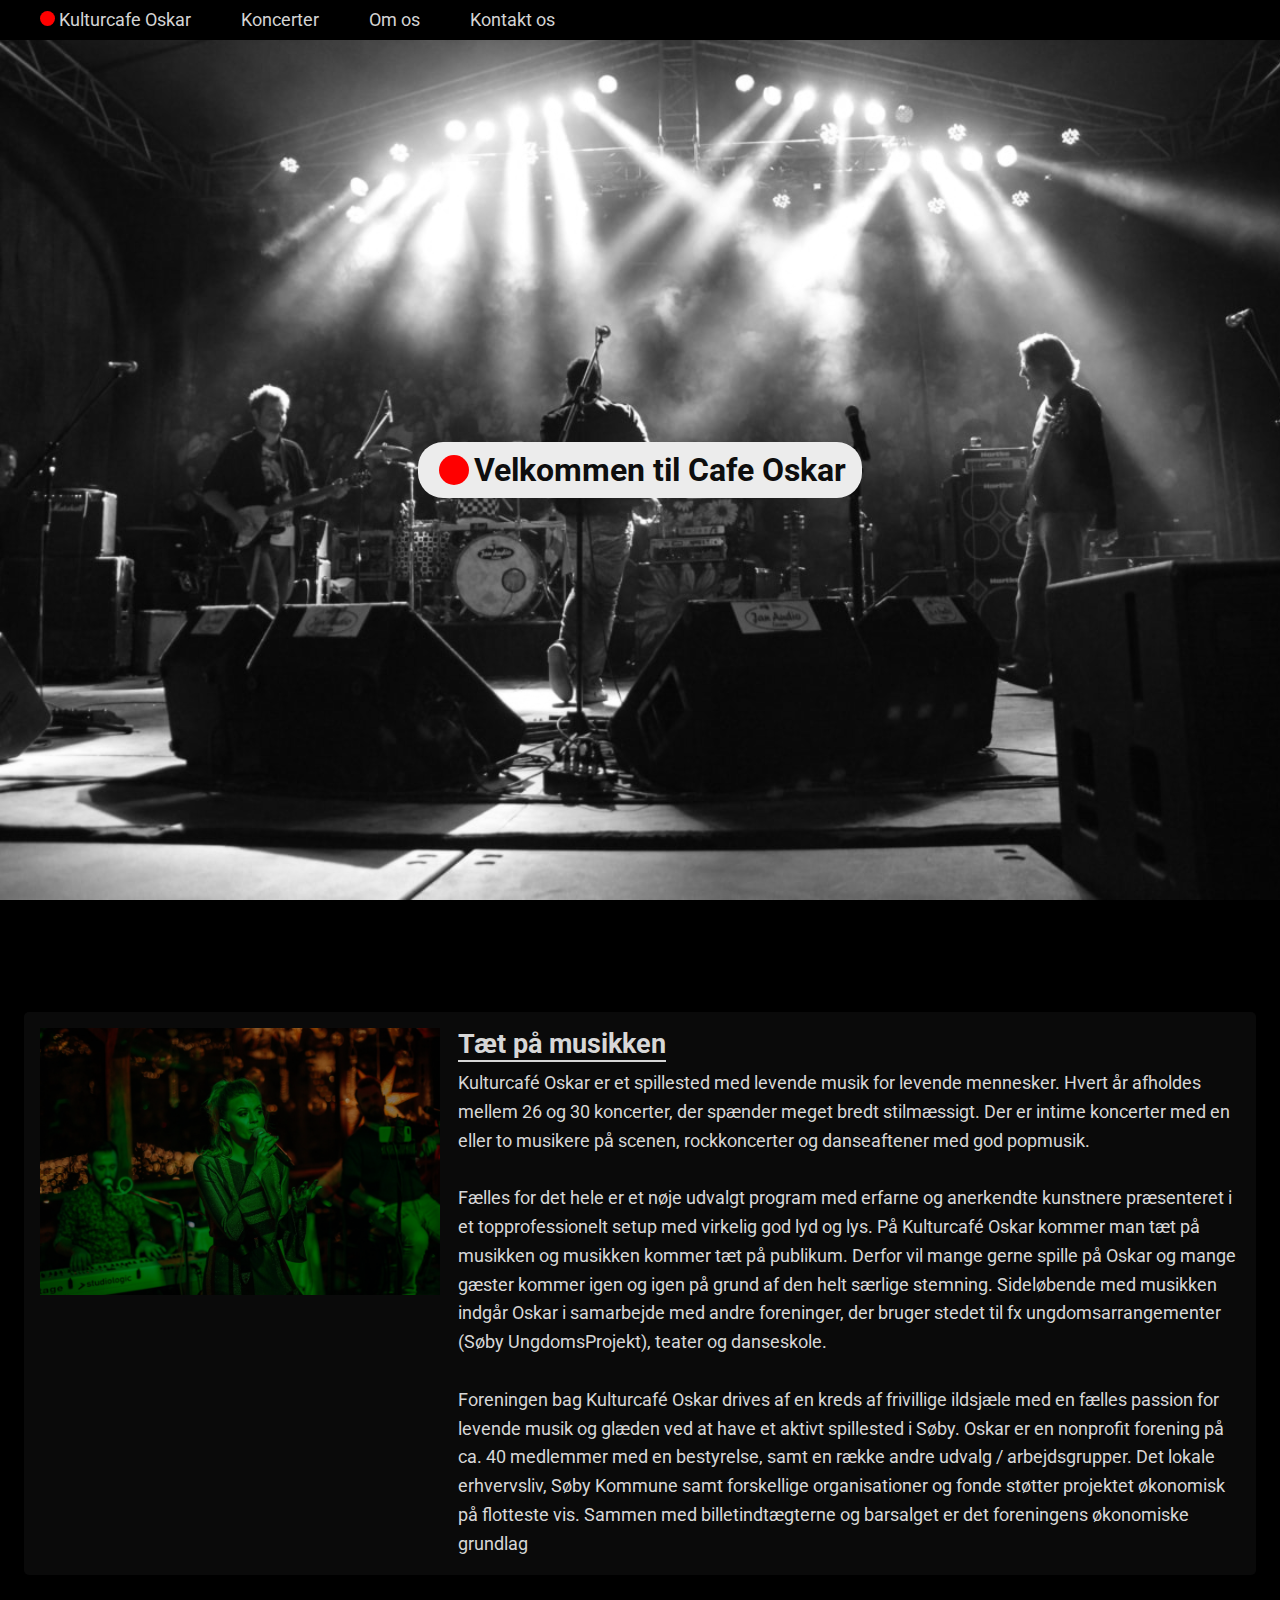
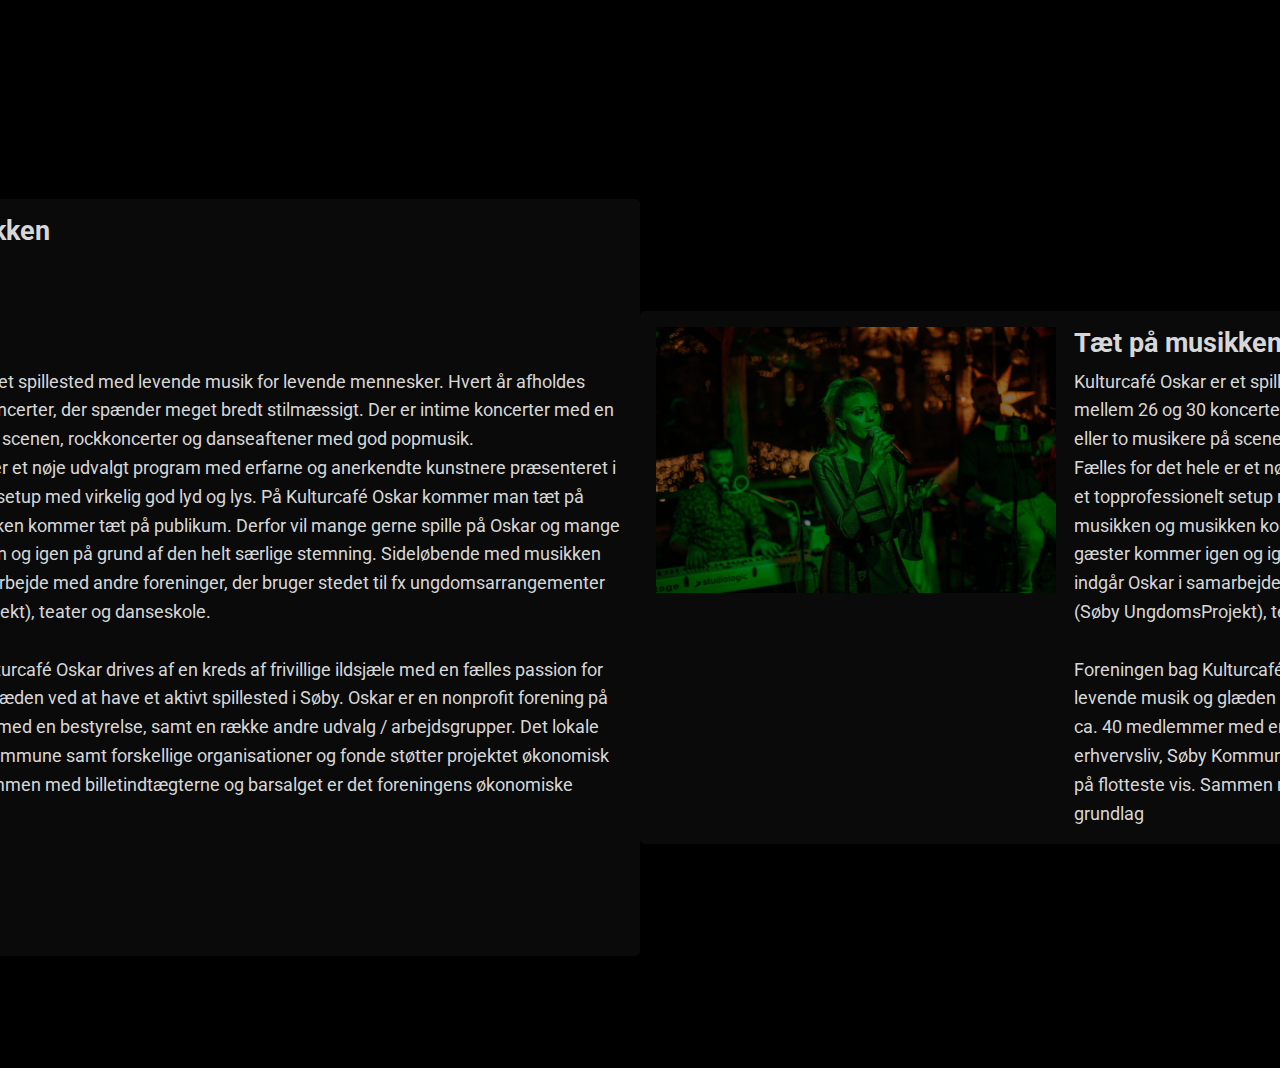
<file: pages/index.html>
<!DOCTYPE html>
<html lang="en">
<head>
    <meta charset="UTF-8">
    <meta http-equiv="X-UA-Compatible" content="IE=edge">
    <meta name="viewport" content="width=device-width, initial-scale=1.0">
    <title>Kulturcafe Oskar</title>
    
    <link rel="stylesheet" href="../styling/css/essential/main.css">
    <link rel="stylesheet" href="../styling/css/essential/nav.css">
    <link rel="stylesheet" href="../styling/css/essential/footer.css">

    <link rel="stylesheet" href="../styling/css/Kulturcafe-oskar.css">
    
</head>
<body>
    <nav class="top-nav">

        <div class="nav-item-list">

            <a href="index.html" class="nav-item-link">
                <div class="hero-text-round-nav"></div> 
                Kulturcafe Oskar
            </a>

            <a href="koncerter.html" class="nav-item-link">
                Koncerter
            </a>

            <a href="om-os.html" class="nav-item-link">
                Om os
            </a>

            <a href="kontakt-os.html" class="nav-item-link">
                Kontakt os
            </a>

        </div>

    </nav>

    <header class="header">
        <div class="header-content">
            
            
                   
                <a href="#section" class="hero-text"> 
                    <div class="hero-text-round"></div>  
                    <h1> 
                        
                        Velkommen til Cafe Oskar
                    </h1>
                </a>
            </h1>
        </div>
    </header>

    <section class="section" id="section">

        <div class="section-image-container">
            <img class="section-pic" src="../drive-download-20221002T151746Z-001/sannebentsen.jpeg" alt="billede af Kulturcafe">
            <h2 class="section-header">
                <span>Tæt på musikken</span>
            </h2>
            <p class="section-text">
                
Kulturcafé Oskar er et spillested med levende musik for levende mennesker.
Hvert år afholdes mellem 26 og 30 koncerter, der spænder meget bredt stilmæssigt. Der er intime koncerter med en eller to musikere på scenen, rockkoncerter og danseaftener med god popmusik.
<br><br>
Fælles for det hele er et nøje udvalgt program med erfarne og anerkendte kunstnere præsenteret i et topprofessionelt setup med virkelig god lyd og lys.
På Kulturcafé Oskar kommer man tæt på musikken og musikken kommer tæt på publikum. Derfor vil mange gerne spille på Oskar og mange gæster kommer igen og igen på grund af den helt særlige stemning.
Sideløbende med musikken indgår Oskar i samarbejde med andre foreninger, der bruger stedet til fx ungdomsarrangementer (Søby UngdomsProjekt), teater og danseskole.
<br><br>
Foreningen bag
Kulturcafé Oskar drives af en kreds af frivillige ildsjæle med en fælles passion for levende musik og glæden ved at have et aktivt spillested i Søby.
Oskar er en nonprofit forening på ca. 40 medlemmer med en bestyrelse, samt en række andre udvalg / arbejdsgrupper.
Det lokale erhvervsliv, Søby Kommune samt forskellige organisationer og fonde støtter projektet økonomisk på flotteste vis. Sammen med billetindtægterne og barsalget er det foreningens økonomiske grundlag
            </p>
        </div>

    </section>
    <sectigon class="section">

        <div class="section-image-container">
            <img class="section-pic" src="../drive-download-20221002T151746Z-001/sannebentsen.jpeg" alt="billede af Kulturcafe">
            <h2 class="section-header">
                Tæt på musikken
            </h2>
            <p class="section-text">
                
Kulturcafé Oskar er et spillested med levende musik for levende mennesker.
Hvert år afholdes mellem 26 og 30 koncerter, der spænder meget bredt stilmæssigt. Der er intime koncerter med en eller to musikere på scenen, rockkoncerter og danseaftener med god popmusik.
<br>
Fælles for det hele er et nøje udvalgt program med erfarne og anerkendte kunstnere præsenteret i et topprofessionelt setup med virkelig god lyd og lys.
På Kulturcafé Oskar kommer man tæt på musikken og musikken kommer tæt på publikum. Derfor vil mange gerne spille på Oskar og mange gæster kommer igen og igen på grund af den helt særlige stemning.
Sideløbende med musikken indgår Oskar i samarbejde med andre foreninger, der bruger stedet til fx ungdomsarrangementer (Søby UngdomsProjekt), teater og danseskole.
<br><br>
Foreningen bag
Kulturcafé Oskar drives af en kreds af frivillige ildsjæle med en fælles passion for levende musik og glæden ved at have et aktivt spillested i Søby.
Oskar er en nonprofit forening på ca. 40 medlemmer med en bestyrelse, samt en række andre udvalg / arbejdsgrupper.
Det lokale erhvervsliv, Søby Kommune samt forskellige organisationer og fonde støtter projektet økonomisk på flotteste vis. Sammen med billetindtægterne og barsalget er det foreningens økonomiske grundlag
            </p>
        </div>

    </section>
    <section class="section">

        <div class="section-image-container">
            <img class="section-pic" src="../drive-download-20221002T151746Z-001/sannebentsen.jpeg" alt="billede af Kulturcafe">
            <h2 class="section-header">
                Tæt på musikken
            </h2>
            <p class="section-text">
                
Kulturcafé Oskar er et spillested med levende musik for levende mennesker.
Hvert år afholdes mellem 26 og 30 koncerter, der spænder meget bredt stilmæssigt. Der er intime koncerter med en eller to musikere på scenen, rockkoncerter og danseaftener med god popmusik.
<br>
Fælles for det hele er et nøje udvalgt program med erfarne og anerkendte kunstnere præsenteret i et topprofessionelt setup med virkelig god lyd og lys.
På Kulturcafé Oskar kommer man tæt på musikken og musikken kommer tæt på publikum. Derfor vil mange gerne spille på Oskar og mange gæster kommer igen og igen på grund af den helt særlige stemning.
Sideløbende med musikken indgår Oskar i samarbejde med andre foreninger, der bruger stedet til fx ungdomsarrangementer (Søby UngdomsProjekt), teater og danseskole.
<br><br>
Foreningen bag
Kulturcafé Oskar drives af en kreds af frivillige ildsjæle med en fælles passion for levende musik og glæden ved at have et aktivt spillested i Søby.
Oskar er en nonprofit forening på ca. 40 medlemmer med en bestyrelse, samt en række andre udvalg / arbejdsgrupper.
Det lokale erhvervsliv, Søby Kommune samt forskellige organisationer og fonde støtter projektet økonomisk på flotteste vis. Sammen med billetindtægterne og barsalget er det foreningens økonomiske grundlag
            </p>
        </div>

    </section>
</body>
</html>
</file>
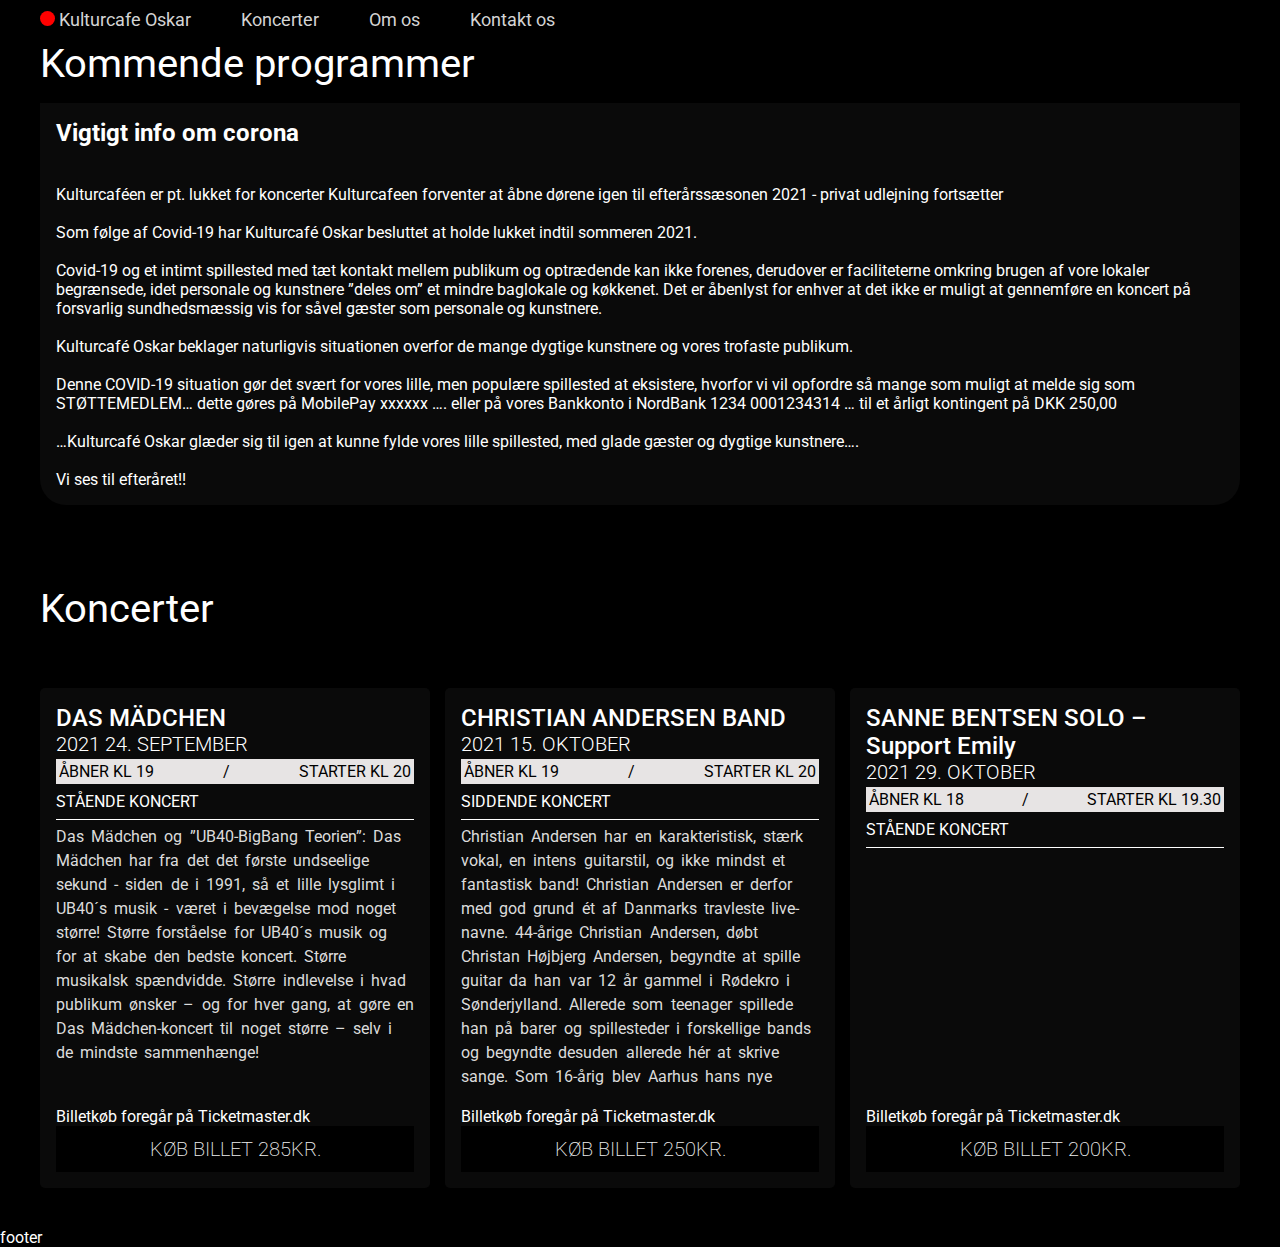
<file: pages/koncerter.html>
<!DOCTYPE html>
<html lang="en">
<head>
    <meta charset="UTF-8">
    <meta http-equiv="X-UA-Compatible" content="IE=edge">
    <meta name="viewport" content="width=device-width, initial-scale=1.0">

    <link rel="stylesheet" href="../styling/css/essential/main.css">
    <link rel="stylesheet" href="../styling/css/essential/nav.css">
    <link rel="stylesheet" href="../styling/css/essential/footer.css">

    <link rel="stylesheet" href="../styling/css/koncerter.css">
    
    <title>Kulturcafe Oskar Koncerter</title>
</head>
<body>
    <nav class="top-nav">

        <div class="nav-item-list">

            <a href="index.html" class="nav-item-link">
                <div class="hero-text-round-nav"></div> 
                Kulturcafe Oskar
            </a>

            <a href="koncerter.html" class="nav-item-link">
                Koncerter
            </a>

            <a href="om-os.html" class="nav-item-link">
                Om os
            </a>

            <a href="kontakt-os.html" class="nav-item-link">
                Kontakt os
            </a>

        </div>

    </nav>

    <header class="koncerter-header">
        <div class="koncerter-header-titel">
            Kommende programmer
        </div>

        <div class="koncerter-header-program">
        <h2>Vigtigt info om corona</h2>
<br/><br/>
Kulturcaféen er pt. lukket for koncerter
Kulturcafeen forventer at åbne dørene igen til efterårssæsonen 2021 - privat udlejning fortsætter
<br/><br/>
Som følge af Covid-19 har Kulturcafé Oskar besluttet at holde lukket indtil sommeren 2021.
<br/><br/>
Covid-19 og et intimt spillested med tæt kontakt mellem publikum og optrædende kan ikke forenes, derudover er faciliteterne omkring brugen af vore lokaler begrænsede, idet personale og kunstnere ”deles om” et mindre baglokale og køkkenet. Det er åbenlyst for enhver at det ikke er muligt at gennemføre en koncert på forsvarlig sundhedsmæssig vis for såvel gæster som personale og kunstnere.
<br/><br/>
Kulturcafé Oskar beklager naturligvis situationen overfor de mange dygtige kunstnere og vores trofaste publikum.
<br/><br/>
Denne COVID-19 situation gør det svært for vores lille, men populære spillested at eksistere, hvorfor vi vil opfordre så mange som muligt at melde sig som STØTTEMEDLEM… dette gøres på MobilePay xxxxxx …. eller på vores Bankkonto i NordBank 1234 0001234314 … til et årligt kontingent på DKK 250,00
<br/><br/>
…Kulturcafé Oskar glæder sig til igen at kunne fylde vores lille spillested, med glade gæster og dygtige kunstnere….
<br/><br/>
Vi ses til efteråret!!
        </div>

    </header>

    <header class="koncerter-header">
        <div class="koncerter-header-titel">
            Koncerter
        </div>

    </header>



    <div class="koncerter">

        <div class="koncerter-item">

            <div class="koncerter-info">
                <span class="koncerter-titel">DAS MÄDCHEN</span>
                <div class="koncerter-date">
                    <span>2021</span>    
                    <span>24. september</span>    
                    </div>
                    <div class="koncerter-time">
                        <span>ÅBNER KL 19</span> 
                        <span>/</span>
                        <span>STARTER KL 20</span> 
                    </div>
                <div class="koncerter-seats">
                    stående koncert
                </div>
                    
                </div>

            <div class="koncerter-program">
                
                    Das Mädchen og ”UB40-BigBang Teorien”: Das Mädchen har fra det det første undseelige sekund - siden de i 1991, så et lille lysglimt i UB40´s musik - været i bevægelse mod noget større! Større forståelse for UB40´s musik og for at skabe den bedste koncert. Større musikalsk spændvidde. Større indlevelse i hvad publikum ønsker – og for hver gang, at gøre en Das Mädchen-koncert til noget større – selv i de mindste sammenhænge!
                
            </div>
    
            <div class="koncerter-buy">
                <p>Billetkøb foregår på Ticketmaster.dk</p>
                <a href="https://www.ticketmaster.dk/" target="_blank">Køb billet 285kr.</a>
            </div>
    
            </div>

            <div class="koncerter-item">

                <div class="koncerter-info">
                    <span class="koncerter-titel">CHRISTIAN ANDERSEN BAND</span>
                    <div class="koncerter-date">
                        <span>2021</span>    
                        <span>15. oktober</span>    
                        </div>
                        <div class="koncerter-time">
                            <span>ÅBNER KL 19</span> 
                            <span>/</span>
                            <span>STARTER KL 20</span> 
                        </div>
                    <div class="koncerter-seats">
                        siddende koncert
                    </div>
                        
                    </div>
    
                <div class="koncerter-program">
                    
                    Christian Andersen har en karakteristisk, stærk vokal, en intens guitarstil, og ikke mindst et fantastisk band! Christian Andersen er derfor med god grund ét af Danmarks travleste live-navne.

                    44-årige Christian Andersen, døbt Christan Højbjerg Andersen, begyndte at spille guitar da han var 12 år gammel i Rødekro i Sønderjylland.
                    
                    Allerede som teenager spillede han på barer og spillesteder i forskellige bands og begyndte desuden allerede hér at skrive sange.
                    
                    Som 16-årig blev Aarhus hans nye hjemby, og byens levende musikliv og jamsessions blev rammen om hans tidlige ungdom. I en alder af blot 22 startede han sit eget Christian Andersen Band, som udgav det anmelderroste debutalbum ‘My Love For The Blues’ i 2002.
                    
                    Som ung dyrkede Christian Andersen de store amerikanske bluesguitarister og soulsangere intenst.
                    
                    Christian har dog altid haft en erkendelse af, at den musik han er så forelsket i stammer fra en tid længe før han blev født, og fra et sted langt fra Rødekro.
                    
                    Dén erkendelse, samt en nysgerrighed på andre genrer, og hvad der foregår musikalsk i den tid vi lever i, har betydet at Christian Andersen altid har søgt sin egen stil og lyd.
                    
                    2010 blev et vendepunkt
                    Christian Andersens tredje album, GENLYD, blev det danske gennembrud for den 34-årige sanger, sangskriver og guitarist.
                    
                    GENLYD høstede 5 hjerter i Politiken, blev “Ugens Album" på P4 og modtog tre Nordic Music Awards-nomineringer.
                    
                    Christian vandt senere en Nordic Music Award for albummet AWAY (Årets Songwriter Album - 2015)
                    
                    GENLYD bringer for alvor Christian Andersen på landevejen, og gennem de sidste 25 år har han, både med band og som solo artist, spillet over 1500 koncerter i mere end tyve lande. 
                    
                    Christian Andersen havde desuden æren af at spille “opvarmning” for sin store helt, BB KING, hele tre gange!
                    
                    Syvende album byder på duet med Holly Monroe
                    Op gennem sine tredivere begynder Christian Andersen at fokusere mere intenst på sin sangskrivning. Han tager på flere ture til Nashville for at co-write. Disse ture bliver en stor inspiration for ham og ved en co-write session i netop Nashville bliver sangen BEFORE til.
                    
                    BEFORE ender som en duet med den engelske verdensstjerne JOSH STEIN, og udkommer på Christian Andersen Bands 2016 album, DEVIL ON HIS WAY.
                    
                    Alene og akustisk
                    Christian udgiver for første gang et helt akustisk soloalbum i 2019 med titlen 1000 K.
                    
                    “Jeg har altid stræbt efter at lave sange som kan holde til at blive fremført af bare mig selv og en guitar. Alligevel har jeg aldrig udgivet sange på den måde. Det er så på tide nu”, sagde Christian omring udgivelsen.
                    
                    1000 K blev en succes. Ni nye originale sange, indspillet på den “gammeldags” måde. Alt hvad man hører på dette album, er Christian der synger og spiller akustisk guitar, mens ham tramper med foden. Ingen redigering, ingen overdubs!
                    
                    Albummet gik #1 på den danske Vinyl Top-20 og dér blev den liggende flere uger.
                    
                    Den efterfølgende akustiske solo turné vandt en Nordic Music Award (Live Prisen 2020).
                    
                    Tilbage med bandet på kommende album, LOWER YOUR HAND
                    Efter at have fokuseret på 1000 K, og turneret intensivt som solo artist gennem 2019, er Christian Andersen nu tilbage med fuldt band.
                    
                    Det niende album i rækken er klart, og sat til at udkomme 17. september 2021.
                    
                    For at fange lyden af et “tight” og sammenspillet band, som har rejst Europa tyndt i en tour bus, er albummet indspillet “live i studiet” på analoge bånd. Det har været med til at give albummet en helt særlig umiddelbarhed og autencitet!
                    
                    LOWER YOUR HAND er mixet af Grammy Award-vindende tekniker, Gene Rodrigues i New York. Russell er en sand mester i analog lyd og har optaget og mixet musik for en lang række
                    internationale stjerner. Gene Rodrigues mixede desuden Christian Andersens gennembruds album, GENLYD.
                    
                    Hvis Covid-19 tillader det, kommer Christian Andersen Band til at turnere intenst i 2021/2022 i Denmark, Tyskland, Norge og Sverige, og turnéer i Australia, USA og Rumænien er i støbeskeen.
                    
                </div>
        
                <div class="koncerter-buy">
                    <p>Billetkøb foregår på Ticketmaster.dk</p>
                    <a href="https://www.ticketmaster.dk/" target="_blank">Køb billet 250kr.</a>
                </div>
        
                </div>

                <div class="koncerter-item">

                    <div class="koncerter-info">
                        <span class="koncerter-titel">SANNE BENTSEN SOLO – Support Emily</span>
                        <div class="koncerter-date">
                            <span>2021</span>    
                            <span>29. oktober</span>    
                            </div>
                            <div class="koncerter-time">
                                <span>ÅBNER KL 18</span> 
                                <span>/</span>
                                <span>STARTER KL 19.30</span> 
                            </div>
                        <div class="koncerter-seats">
                            stående koncert
                        </div>
                            
                        </div>
        
                    <div class="koncerter-program">
                    </div>
            
                    <div class="koncerter-buy">
                        <p>Billetkøb foregår på Ticketmaster.dk</p>
                        <a href="https://www.ticketmaster.dk/" target="_blank">Køb billet 200kr.</a>
                    </div>
            
                    </div>

        </div>

    <footer class="footer">
        footer
    </footer>
</body>
</html>
</file>
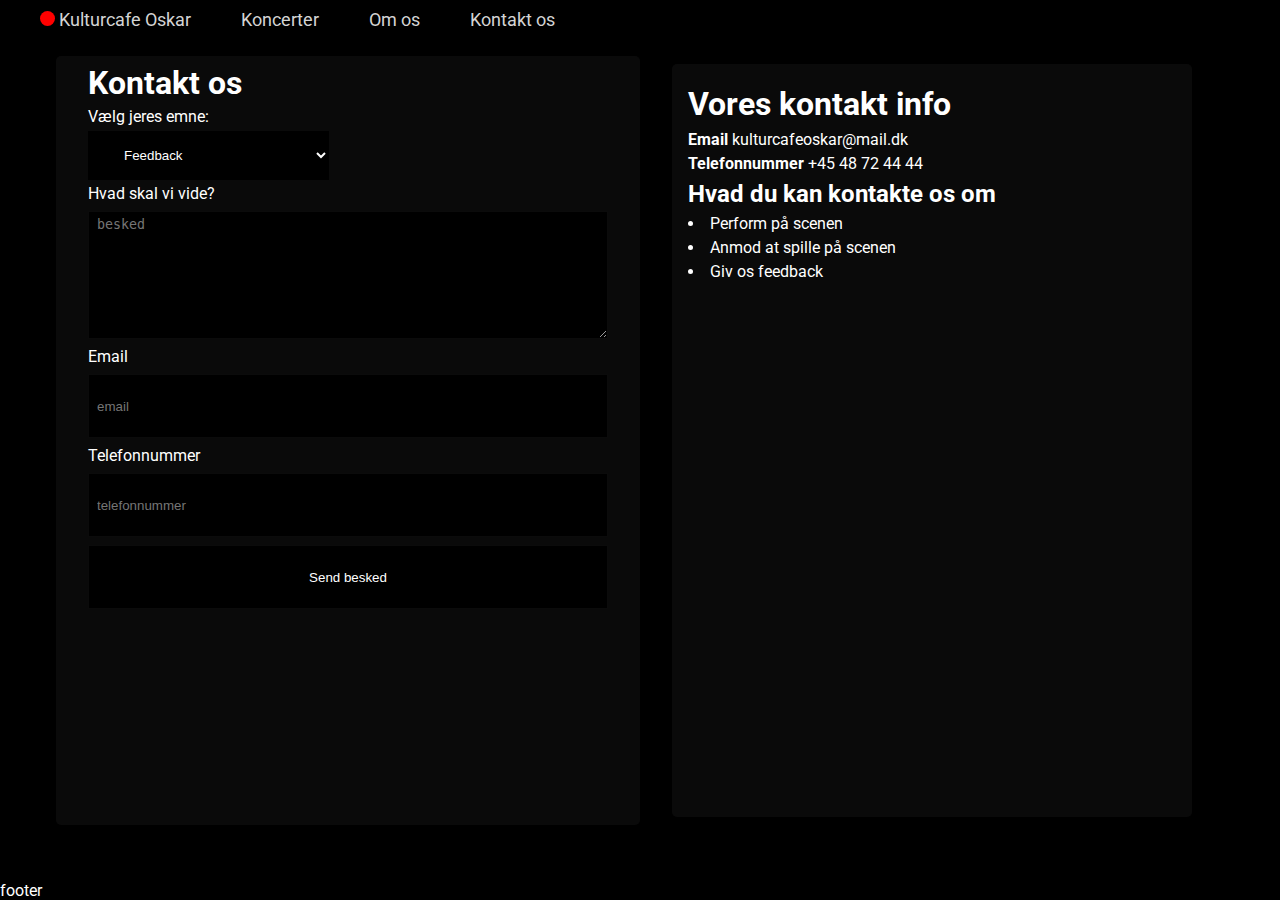
<file: pages/kontakt-os.html>
<!DOCTYPE html>
<html lang="en">
<head>
    <meta charset="UTF-8">
    <meta http-equiv="X-UA-Compatible" content="IE=edge">
    <meta name="viewport" content="width=device-width, initial-scale=1.0">

    <link rel="stylesheet" href="../styling/css/essential/main.css">
    <link rel="stylesheet" href="../styling/css/essential/nav.css">
    <link rel="stylesheet" href="../styling/css/essential/footer.css">
    <link rel="stylesheet" href="../styling/css/contact-us.css">

    
    <title>Kulturcafe Oskar Koncerter</title>
</head>
<body>
    <nav class="top-nav">

        <div class="nav-item-list">

            <a href="index.html" class="nav-item-link">
                <div class="hero-text-round-nav"></div> 
                Kulturcafe Oskar
            </a>

            <a href="koncerter.html" class="nav-item-link">
                Koncerter
            </a>

            <a href="om-os.html" class="nav-item-link">
                Om os
            </a>

            <a href="kontakt-os.html" class="nav-item-link">
                Kontakt os
            </a>

        </div>

    </nav>

    <div class="form-container">
        <div class="contact-us-container">
            <form action="#" class="contact-us">
                <div class="contact-us-title">
                    Kontakt os
                </div>
                <label for="#">
                    Vælg jeres emne:
                    <select name="#" >
                        <option value="Professionelt band">Feedback</option>
                        <option value="amatør band">Vi er et amatør band</option>
                        <option value="Lokal amatør band">Vi er et lokalt amatør band</option>
                        <option value="Professionelt band">Vi er et professionelt band</option>
                    </select>
                </label>
                <label for="#">
                    Hvad skal vi vide?
                    <textarea  placeholder="besked"></textarea>
                </label>
    
                <label for="#">
                    Email
                    <input type="email" placeholder="email">
                </label>
                <label for="#">
                    Telefonnummer
                    <input type="tel" placeholder="telefonnummer">
                </label>
                <label for="#">
                    <input type="submit" value="Send besked">
                </label>
    
            </form>
            <div class="contact-us-info">
                
                <div class="contact-us-info-card">
                    <h1>Vores kontakt info</h1>
                    <p><b>Email</b> kulturcafeoskar@mail.dk</p>
                    <p><b>Telefonnummer</b> +45 48 72 44 44</p>
                    <h2>Hvad du kan kontakte os om</h2>
                    <ul>
                        <li>Perform på scenen</li>
                        <li>Anmod at spille på scenen</li>
                        <li>Giv os feedback</li>
                    </ul>

                    
                </div>
            </div>
        </div>

        <footer class="footer">
            footer
        </footer>
    </div>


</body>
</html>
</file>
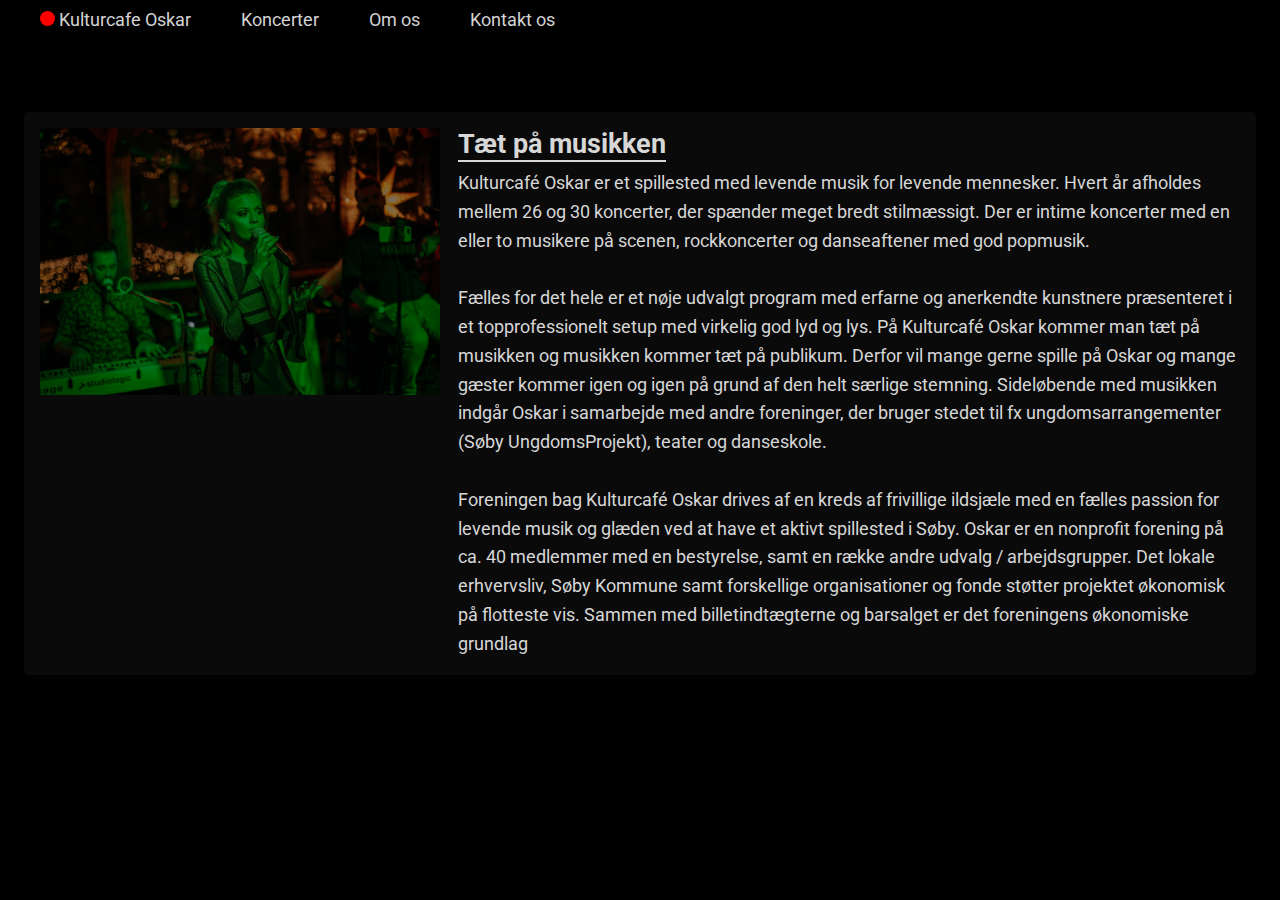
<file: pages/om-os.html>
<!DOCTYPE html>
<html lang="en">
<head>
    <meta charset="UTF-8">
    <meta http-equiv="X-UA-Compatible" content="IE=edge">
    <meta name="viewport" content="width=device-width, initial-scale=1.0">

    <link rel="stylesheet" href="../styling/css/essential/main.css">
    <link rel="stylesheet" href="../styling/css/essential/nav.css">
    <link rel="stylesheet" href="../styling/css/Kulturcafe-oskar.css">
    
    <title>Kulturcafe Oskar Koncerter</title>
</head>
<body>
    <nav class="top-nav">

        <div class="nav-item-list">

            <a href="index.html" class="nav-item-link">
                <div class="hero-text-round-nav"></div> 
                Kulturcafe Oskar
            </a>

            <a href="koncerter.html" class="nav-item-link">
                Koncerter
            </a>

            <a href="om-os.html" class="nav-item-link">
                Om os
            </a>

            <a href="kontakt-os.html" class="nav-item-link">
                Kontakt os
            </a>

        </div>

    </nav>
    <section class="section" id="section">

        <div class="section-image-container">
            <img class="section-pic" src="../drive-download-20221002T151746Z-001/sannebentsen.jpeg" alt="billede af Kulturcafe">
            <h2 class="section-header">
                <span>Tæt på musikken</span>
            </h2>
            <p class="section-text">
                
Kulturcafé Oskar er et spillested med levende musik for levende mennesker.
Hvert år afholdes mellem 26 og 30 koncerter, der spænder meget bredt stilmæssigt. Der er intime koncerter med en eller to musikere på scenen, rockkoncerter og danseaftener med god popmusik.
<br><br>
Fælles for det hele er et nøje udvalgt program med erfarne og anerkendte kunstnere præsenteret i et topprofessionelt setup med virkelig god lyd og lys.
På Kulturcafé Oskar kommer man tæt på musikken og musikken kommer tæt på publikum. Derfor vil mange gerne spille på Oskar og mange gæster kommer igen og igen på grund af den helt særlige stemning.
Sideløbende med musikken indgår Oskar i samarbejde med andre foreninger, der bruger stedet til fx ungdomsarrangementer (Søby UngdomsProjekt), teater og danseskole.
<br><br>
Foreningen bag
Kulturcafé Oskar drives af en kreds af frivillige ildsjæle med en fælles passion for levende musik og glæden ved at have et aktivt spillested i Søby.
Oskar er en nonprofit forening på ca. 40 medlemmer med en bestyrelse, samt en række andre udvalg / arbejdsgrupper.
Det lokale erhvervsliv, Søby Kommune samt forskellige organisationer og fonde støtter projektet økonomisk på flotteste vis. Sammen med billetindtægterne og barsalget er det foreningens økonomiske grundlag
            </p>
        </div>

    </section>
</body>
</html>
</file>
<file: styling/css/essential/main.css>
@import url("https://fonts.googleapis.com/css2?family=Roboto:ital,wght@0,100;0,300;0,400;0,500;0,700;0,900;1,100;1,300;1,400;1,500;1,700;1,900&display=swap");
* {
  margin: 0;
  padding: 0;
  box-sizing: border-box;
}

html {
  scroll-behavior: smooth;
}

body {
  background-color: #000;
  color: #fff;
  font-family: 'Roboto', sans-serif;
}
</file>
<file: styling/css/essential/nav.css>
.top-nav:first-child {
    display: flex;
    align-content: center;
  }
  
  .top-nav {
    z-index: 9999;
    position: fixed;
  
    width: 100%;
    height: 40px;
  
    display: flex;
    justify-content: center;
    align-items: center;
  
    background-color: rgb(0, 0, 0);
  }
  
  .hero-text-round-nav {
    display: inline-block;
    background-color: red;
    height: 15px;
    width: 15px;
    border-radius: 100%;
  }
  
  .nav-item-list {
    display: flex;
    gap: 0 50px;
  
    width: 1200px;
  }
  
  .nav-item-link {
    font-size: 18px;
    color: #d4d4d4;
    text-decoration: none;
    border-bottom: 1px solid rgb(0, 0, 0);

    transition: 250ms all ease;
  }
  
  .nav-item-link:hover {
    color: rgb(216, 216, 216);
    border-bottom: 1px solid #fff;
  }
</file>
<file: styling/css/essential/footer.css>
.footer {
    width: 100vw;
    margin-top: 40px;
    background-color: #000;
}
</file>
<file: styling/css/Kulturcafe-oskar.css>
.header {
  display: flex;
  justify-content: center;

  height: 100vh;
  padding-top: 40px;

  background-image: linear-gradient(black, black),
                    url("../../drive-download-20221002T151746Z-001/stemning.jpeg");

    /* Create the parallax scrolling effect */
    background-attachment: fixed;
    background-size: cover;
    
    background-blend-mode: saturation
}

.header-content {
  display: flex;
  justify-content: center;
  align-items: center;

  width: 100%;

  /*background: rgba(186, 87, 0, 0.178);*/

  /*background: rgba(133, 62, 0, 0.31);*/

}

.hero-text {
  display: flex;
  align-items: center;
  color: #0e0e0e;
  background-color: rgb(236, 236, 236);
  text-decoration: none;
  border-radius: 25px;
  padding: .5rem 1rem;
}
  .hero-text:hover {
    background-color: rgb(255, 254, 254);
    box-shadow: 0 0 .5rem #c4c4c4aa;
  }
  
  .hero-text-round {
    background-color: red;
    height: 30px;
    width: 30px;
    margin: 5px;
    border-radius: 100%;
  }
  
  .section {
    background: #000000;
    color: #d7d7d7;
    display: flex;
    justify-content: center;
    font-size: 18px;
    padding: 7rem 0;
  }
  
  .section-image-container {
    padding: 1rem;
    border-radius: 5px;

    background-color: #0a0a0a;

    display: grid;

    column-gap: 1em;
    row-gap: .5em;

    grid-template-columns: 400px calc(800px - 1em);
    grid-template-rows: auto;
    grid-template-areas: "pic header"
                          "pic text";
    }
  
  .section-pic {
    z-index: 1;
    width: 100%;
    filter: brightness(60%);
    grid-area: pic;
  }
  
  .section-header {
    grid-area: header;
  }
  
  .section-header span {
    border-bottom: solid #d7d7d7 2px;
  }
  
  .section-text {
    grid-area: text;
    line-height: 1.6;
  }
</file>
<file: styling/css/koncerter.css>
.koncerter-header {

  max-width: 1200px;
  padding-top: 40px;
  margin: 0 auto 40px auto;

}

.koncerter-header-titel {
  font-size:40px;
  padding-bottom: 1rem;
}

.koncerter-header-program {
  background: #0a0a0a;
  border-radius: 0 0 26px 26px;
  padding: 1rem 1rem;



}

.koncerter {
    display: grid;
    justify-content: center;

    margin: 0 auto;
    max-width: 1200px;
    min-height: 100%;

    grid-template-columns: repeat(3, 1fr);
    grid-auto-rows: 500px;

    column-gap: 15px;
    row-gap: 20px;
}


  
.koncerter-item {
    display: grid;
    grid-template-rows: min-content 1fr min-content;

    background-color: #0a0a0a;

    padding: 1rem 1rem;
    border-radius: 5px;
}

.koncerter-info {
  padding-bottom: .5rem;
  border-bottom: 1px solid #fff;
  margin-bottom: .3rem;

  font-size: 16px;
  text-transform: uppercase;
}

.koncerter-titel {
  text-transform: none;
  font-size: 24px;
  font-weight: 500;

  padding-bottom: .5rem;
}

.koncerter-date {
  font-size: 20px;
  font-weight: 300;

  padding-bottom: .2rem;
}

.koncerter-time {
  display: flex;
  justify-content: space-between;

  margin-bottom: .5rem;
  padding: 3px;
  background-color: #e7e4e4;
  color: #000;

}

.koncerter-program {
  color: #dcdcdc;
  line-height: 1.5;
  word-spacing: .2em;
  overflow-y: scroll;
}

.koncerter-buy {
  margin-top: 1rem;
}

.koncerter-buy a {
  display: block;
  width: 100%;
  padding: .5rem 2rem;
  border: 3px solid #000;
  outline: none;

  font-size: 20px;
  font-weight: 200;
  text-transform: uppercase;
  text-align: center;
  text-decoration: none;

  background: #000;
  color: #efefef;
}

.koncerter-buy a:hover {
  background: rgb(11, 11, 11);
  color: #efefef;
}

.koncerter-buy a:active {
  background: rgb(11, 11, 11);
  color: rgb(248, 211, 211);
  border: 1px solid rgb(21, 21, 21);
}
</file>
<file: styling/css/contact-us.css>
.form-container {
    display: grid;
    justify-items: center;

    height: 100vh;
    padding-top: 40px;
    
    grid-template-columns: 1fr;
    grid-template-rows: 1fr min-content;
}

.contact-us-container {
    display: grid;
    grid-template-columns: 1fr 1fr;
    padding: 1rem;
    
    width: 1200px;
    height: 100%;
}

.contact-us {
    background-color: #0a0a0a;
    padding: .5rem 2rem;
    border-radius: 5px;

}

.contact-us-title {
    font-size: 32px;
    font-weight: 700;
    margin-bottom: .3rem;
}

.contact-us select {
    display: block;
    color: #fff;
    padding: 1rem 2rem;
    margin: .3rem 0;
    background: #000;
    border: none;
}

.contact-us textarea {
    display: block;
    background-color: #000;
    border: 1px solid rgb(11, 11, 11);

    resize: vertical;

    color: #fff;
    margin: .5rem 0;
    padding: .3rem .5rem;
    padding-left: .5rem;
    min-height: 8rem;
    width: 100%;
}

.contact-us input {
    display: block;
    background-color: #000;
    border: 1px solid rgb(11, 11, 11);

    color: #fff;
    margin: .5rem 0;
    padding: .3rem .5rem;
    padding-left: .5rem;
    height: 4rem;
    width: 100%;
}

.contact-us input:focus {
    outline: #fff 2px solid;
}

.contact-us-info {
    padding: .5rem 2rem;
    line-height: 1.5;
    list-style-position: inside;

}

.contact-us-info-card {
    height: 100%;
    padding: 1rem;
    border-radius: 5px;
    background-color: #0a0a0a;
}
</file>
